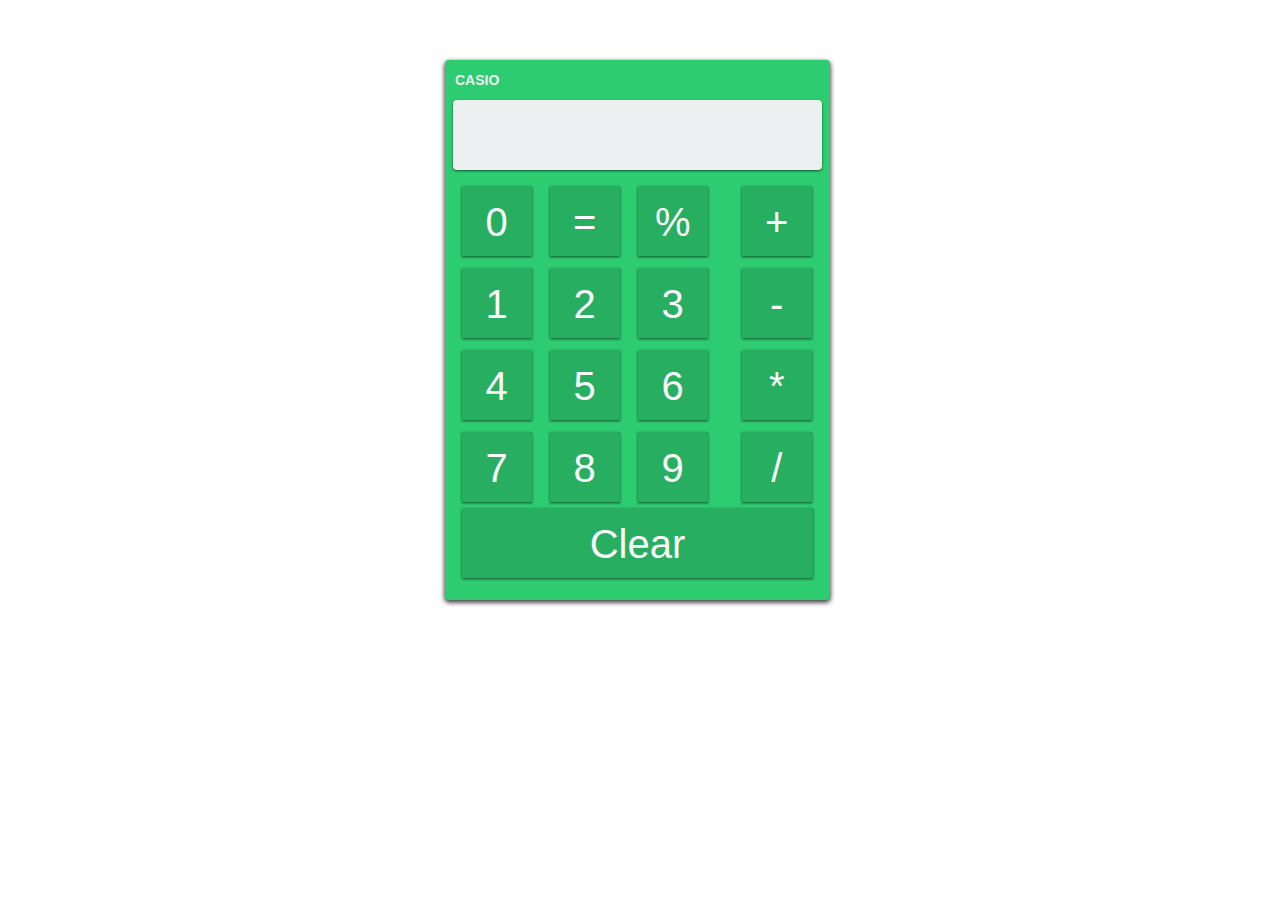
<file: ICP_2/UseCase/Calculator/index.html>
<!DOCTYPE html>
<html>

<head>
  <title>Calculator</title>
  <meta charset="utf-8">
  <meta http-equiv="X-UA-Compatible" content="IE=edge,chrome=1">
  <meta name="description" content="Demo project">
  <meta name="viewport" content="width=device-width, initial-scale=1">
  <link rel="stylesheet" href="https://maxcdn.bootstrapcdn.com/bootstrap/3.3.7/css/bootstrap.min.css" integrity="sha384-BVYiiSIFeK1dGmJRAkycuHAHRg32OmUcww7on3RYdg4Va+PmSTsz/K68vbdEjh4u" crossorigin="anonymous">
  <link rel="stylesheet" type="text/css" href="index.css">
</head>

<body>
  <div class="container">
    <div class="row">
      <div class="col-lg-4 col-lg-offset-4 calc">
        <p id="logo"> CASIO </p>
        <div class="screen">
          <p id="equation">c</p>
          <p id="number">01234</p>
        </div>
        <div class="buttons">
          <div class="button">0</div>
          <div class="button">=</div>
          <div class="button">%</div>
          <div class="button op">+</div>
          <div class="button">1</div>
          <div class="button">2</div>
          <div class="button">3</div>
          <div class="button op">-</div>
          <div class="button">4</div>
          <div class="button">5</div>
          <div class="button">6</div>
          <div class="button op">*</div>
          <div class="button">7</div>
          <div class="button">8</div>
          <div class="button">9</div>
          <div class="button op">/</div>
          <div class="button clear">Clear</div>
        </div>
      </div>
    </div>
  </div>
  </div>
  <script src="script.js"></script>
</body>

</html>
</file>
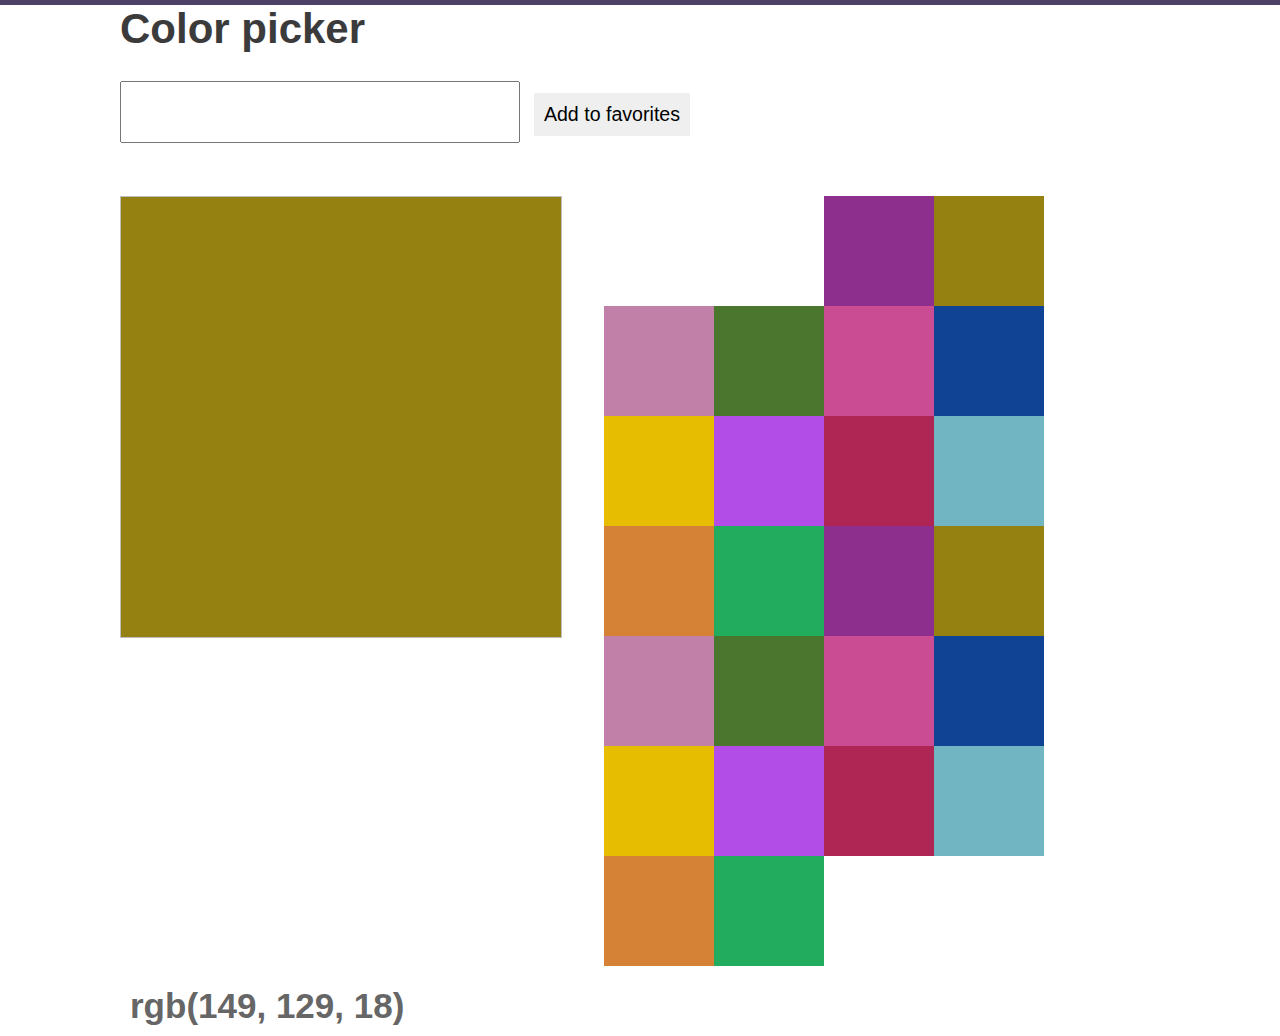
<file: ICP_3/Web_Lesson3_SourceCode/In_Class_Exercise/PickMyFavoriteColor/index.html>
<html>
  <head>
   <title>PickMyFavoriteColor</title>
    <link rel="stylesheet" href="style.css">

    <script type="text/javascript" src="jquery.js"></script>
    <script type="text/javascript" src="script.js"></script>
  </head>
  <body>

    <div id="container">
     <h1>Color picker</h1>
     <input id="color" type="text"/>
     <button id="add-to-favorite">Add to favorites</button>
     <div class="row">
       <div class="column">
         <div class="preview">
         </div>
       </div>
       <div class="column">
         <div id="colors">

         </div>
       </div>
       <br/>
      <div class="color-code"></div>
     </div>
   </div>
    <script type="text/javascript" src="jquery.js"></script>
    <script type="text/javascript" src="script.js"></script>
 </body>
</html>
</file>
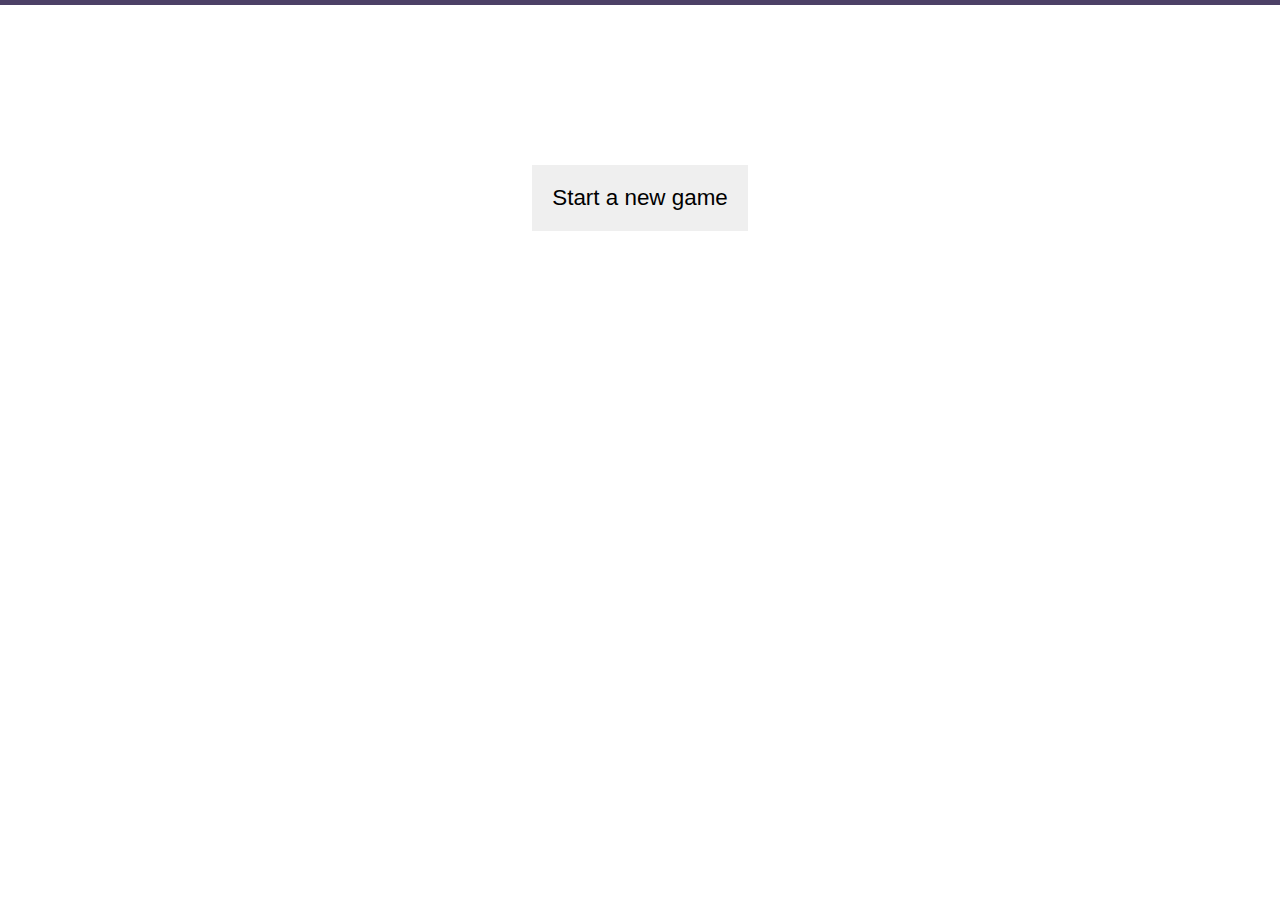
<file: ICP_3/Web_Lesson3_SourceCode/Use_Case/Hangman_with_API/index.html>
<html>
  <head>
    <link rel="stylesheet" href="style.css">
    <title>Hangman</title>
    <script type="text/javascript" src="jquery.js"></script>
    <script type="text/javascript" src="script.js"></script>
  </head>
  <body>

    <div id="container">
      <div class="board">
        <div class="hangman-word"> </div>
        <div class="remaining-guesses">
          <span class="remaining">7</span> guesses left
        </div>

        <div class="console">
          <input type="hidden" class="token"> </input>
          <input type="text" maxlength=1 class="letter"> </input>
          <button id="guess">Guess</button>
        </div>
        <div class="attempts"></div>
        <button id="new-game">Start a new game</button>
      </div>
      <br/>

    </div>

  </body>
</html>
</file>
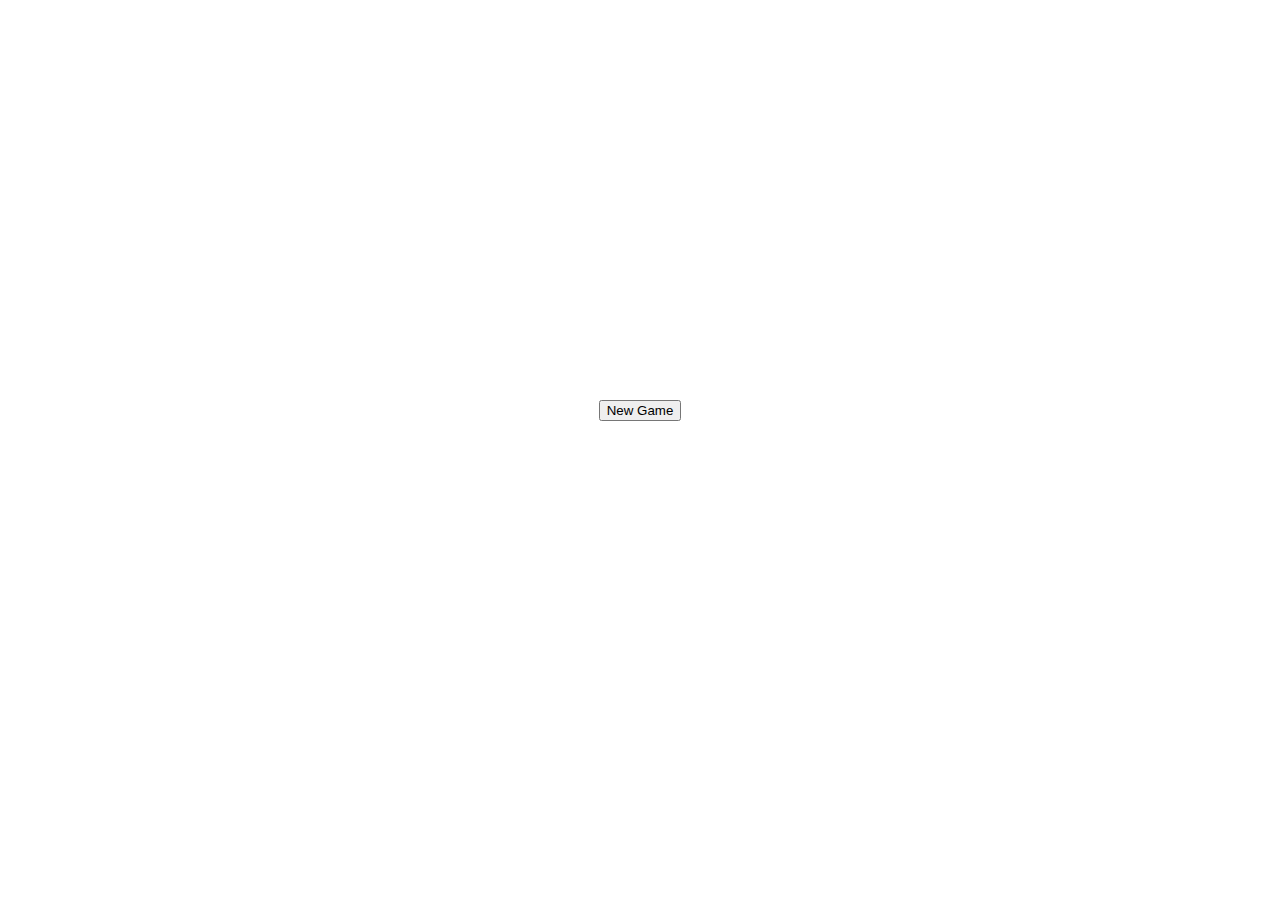
<file: ICP_3/Web_Lesson3_SourceCode/Use_Case/Hangman_With_js/index.html>
<html>
    <head>
        <link rel="stylesheet" href="hangman.css" />
        <link href='http://fonts.googleapis.com/css?family=Arvo' rel='stylesheet' type='text/css'>
        <script type="text/javascript" src="hangman.js"></script>
    </head>
    <body>
        <div id="hangm">

                <div style="height: 2em; margin-bottom: 3em;">
                    <div id="hangm_end" class="h"></div>
                </div>

                <div id="hangm_animation">
                    <div id="hangm_2" class="h pole_h"></div>
                    <div id="hangm_1" class="h pole_v"></div>

                    <div id="hangm_3" class="h rope"></div>

                    <div id="hangm_4" class="h man_head"></div>
                    <div id="hangm_5" class="h man_upper"></div>
                    <div id="hangm_6" class="h man_lower"></div>
                </div>

                <div style="height: 2em;">
                    <div id="hangm_guesses" class="h"></div>
                </div>

                <form>
                    <div class="col-sm-3">
                        <button type="button" id="btn-start" class="btn-lg btn-info" onclick="Hangman.reset(); return false;" >New Game</button>
                    </div>
                    <div id="hangm_guessbox" style="height: 8em;" class="h">
                        <div style="height: 4em;">
                            Guess the word:<div id="hangm_word"></div>
                        </div>
                        <input id="guess" onkeyup="Hangman.guess(this.value); this.value=''; return false;" type="text" placeholder="">
                    </div>

                </form>

        </div>


    </body>
</html>
</file>
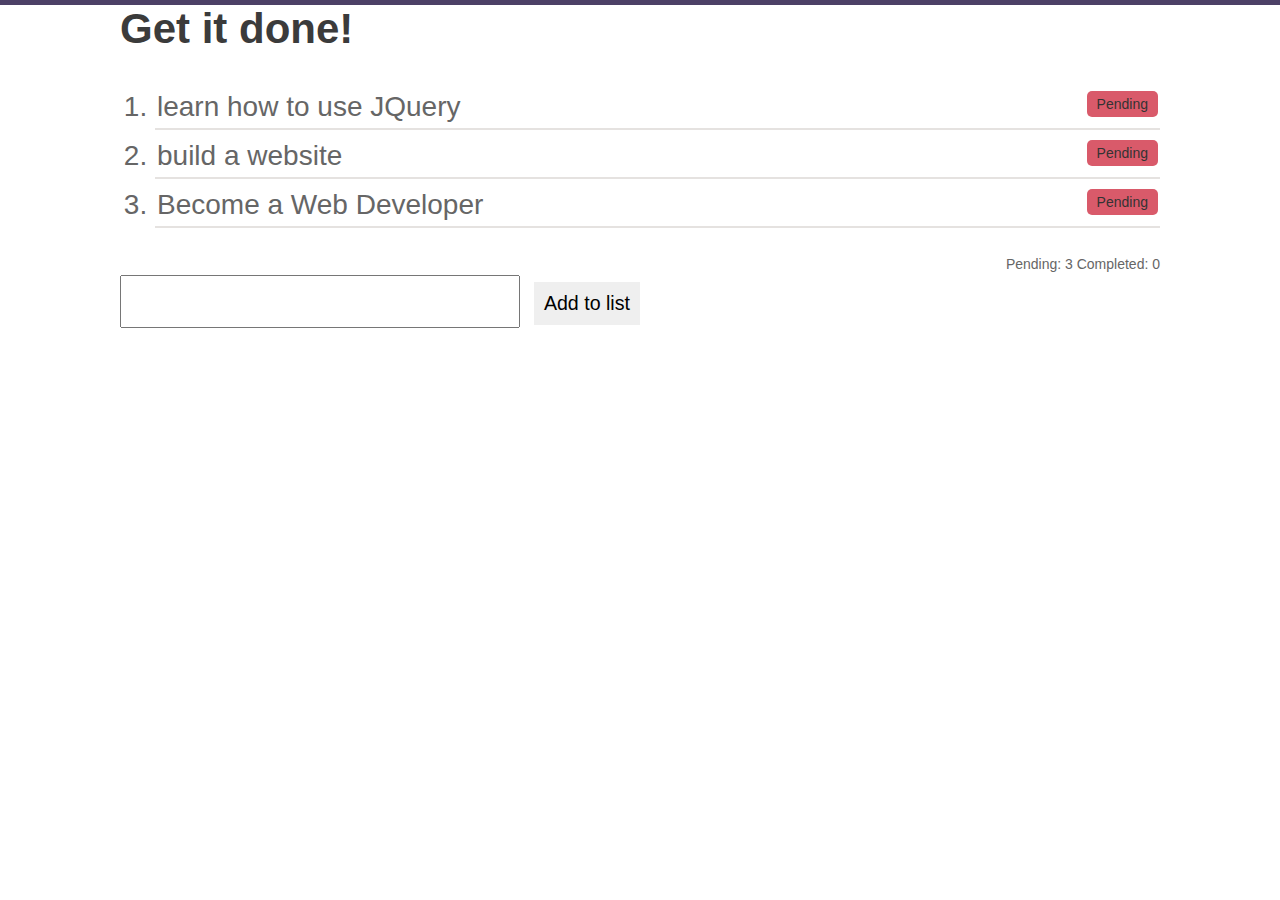
<file: ICP_3/Web_Lesson3_SourceCode/Use_Case/ToDo_List/index.html>
<html>
  <head>
   <title>ToDo List</title>
    <link rel="stylesheet" href="style.css">

    <script type="text/javascript" src="jquery.js"></script>
    <script type="text/javascript" src="script.js"></script>
  </head>
  <body>


    <div id="container">
      <h1>Get it done!</h1>
      <ol id="items">

      </ol>
      <span class="total"></span>
      <br/>
      <input type="text" id="item"/>
      <button id="add-to-list">Add to list</button>
    </div>

  </body>
</html>
</file>
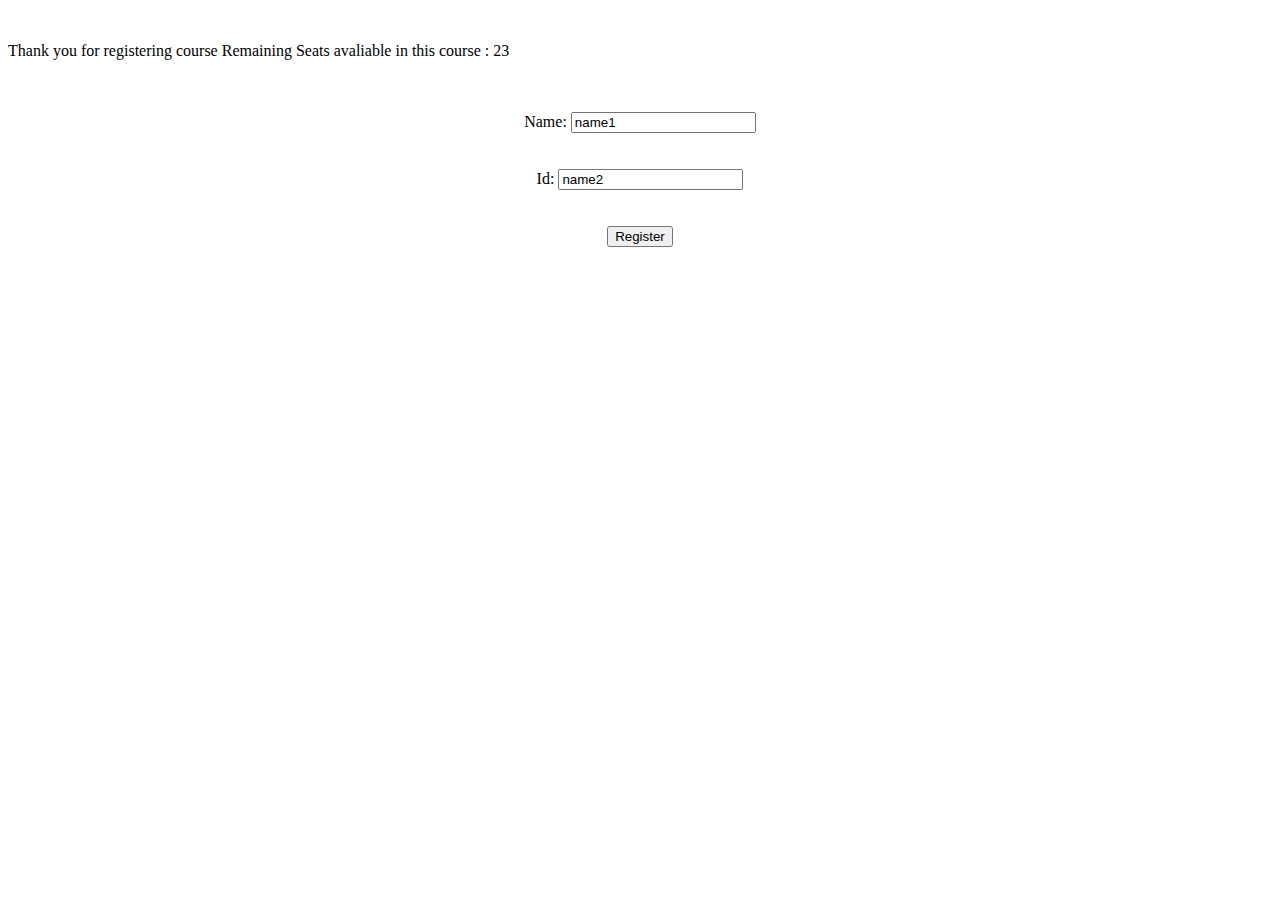
<file: lab_assignment1/Course1.html>
<HTML>
 <script type="text/javascript">
    var clicks = 24;
    function onClick() {
        clicks =clicks-1;
        document.getElementById("clicks").innerHTML = clicks;
    };
    </script>
<br>
    <p id="demo">Thank you for registering course Remaining Seats avaliable in this course : <a id="clicks">23</a></p>
<br>
<br>
   <center> Name: <input type="text" id="name1" value="name1"></center>
<br>
<br>
   <center> Id: <input type="text" id="name2" value="name2"></center>
<br>
<br>
    <center><button type="button" onClick="onClick()">Register</button></center>
</HTML>
</file>
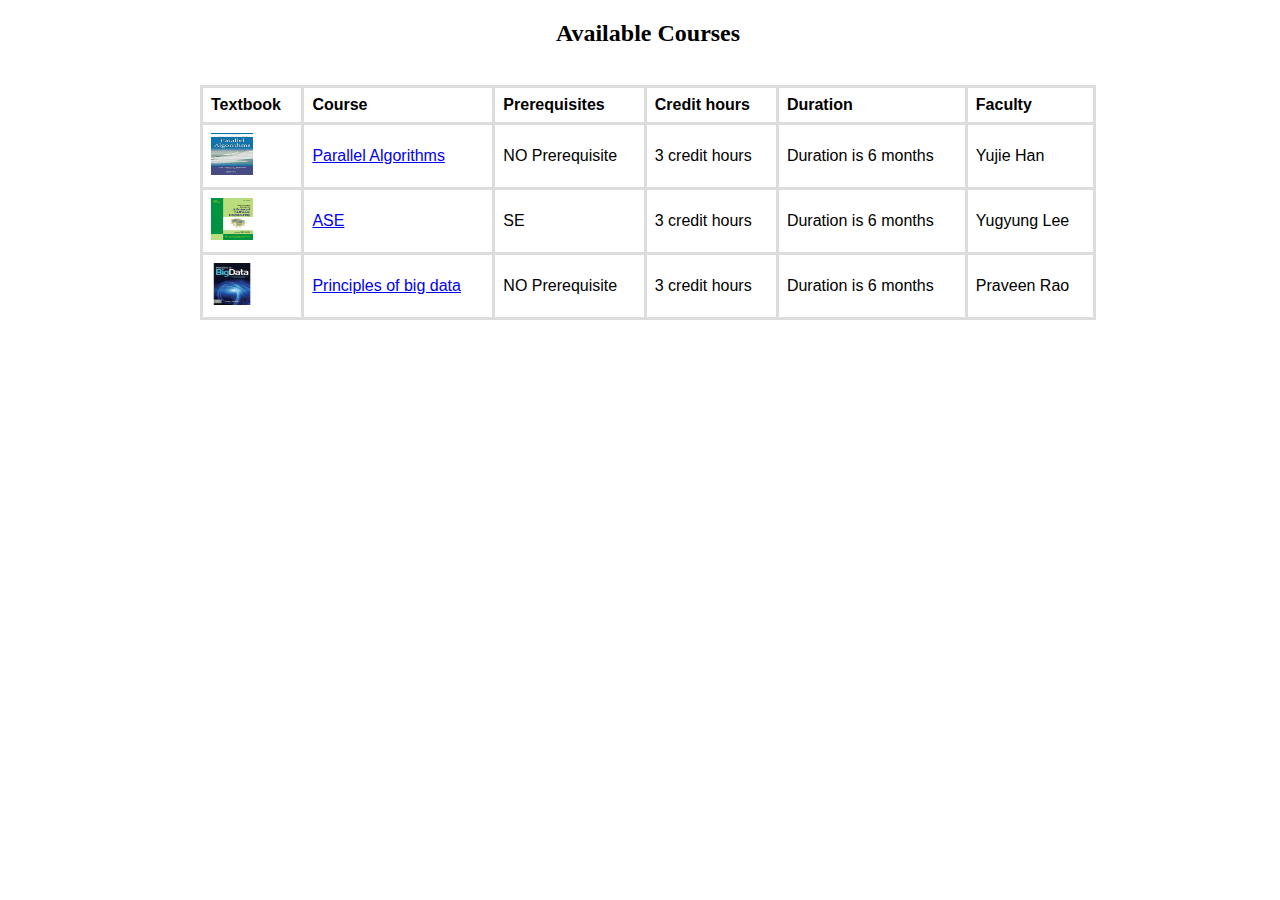
<file: lab_assignment1/Instructor.html>
<!DOCTYPE html>
<html>

<head>

<center><h2>Available Courses<h2></center>
<style>
table {
    font-family: arial, sans-serif;
    border-collapse: collapse;
    width: 70%;
    margin:0 auto;
    
}



td, th {
    border: 3px solid #dddddd;
    text-align: left;
    padding: 8px;
}
html,body{
width:100%;
}

</style>
</head>
<body background="http://treasuresofinnocence.org/wp-content/uploads/2015/08/4.New-style-light-blue-color-Background-image-www.graphiclay.blogspot.com_.jpg">

<form action="/action_page.php">

<br>
<table>
<th>Textbook</th>
<th>Course</th>
<th>Prerequisites</th>
<th>Credit hours</th>
<th>Duration</th>
<th>Faculty</th>
<tr>
<td><a href="C:/Users/Amuly/Desktop/lab_assignment1/Course1.html">
  <img src="parallel_algorithms.jpg" alt="na" style="width:42px;height:42px;border:0;">
</a></td>
<td id="td1"><a href="C:/Users/Amuly/Desktop/lab_assignment1/Course1.html" id="first">Parallel Algorithms</a> </td>
<td id="td2">NO Prerequisite</td>
<td id="td3">3 credit hours</td>
<td id="td4">Duration is 6 months</td>
<td>Yujie Han</td>
</tr>
<tr>
<td><a href="C:/Users/Amuly/Desktop/lab_assignment1/Course1.html">
  <img src="software_engineering.jpg" alt="na" style="width:42px;height:42px;border:0;">
</a></td>
<td><a href="C:/Users/Amuly/Desktop/lab_assignment1/Course1.html">ASE</a> </td>
<td>SE</td>
<td>3 credit hours</td>
<td>Duration is 6 months</td>
<td>Yugyung Lee</td>
</tr>
<tr>
<td><a href="C:/Users/Amuly/Desktop/lab_assignment1/Course1.html">
  <img src="big_data.jpg" alt="na" style="width:42px;height:42px;border:0;">
</a></td>
<td><a href="C:/Users/Amuly/Desktop/lab_assignment1/Course1.html">Principles of big data</a> </td>
<td>NO Prerequisite</td>
<td>3 credit hours</td>
<td>Duration is 6 months</td>
<td>Praveen Rao</td>
</tr>
</table>

<br>
  <br>
</form>



</body>
</html>
</file>
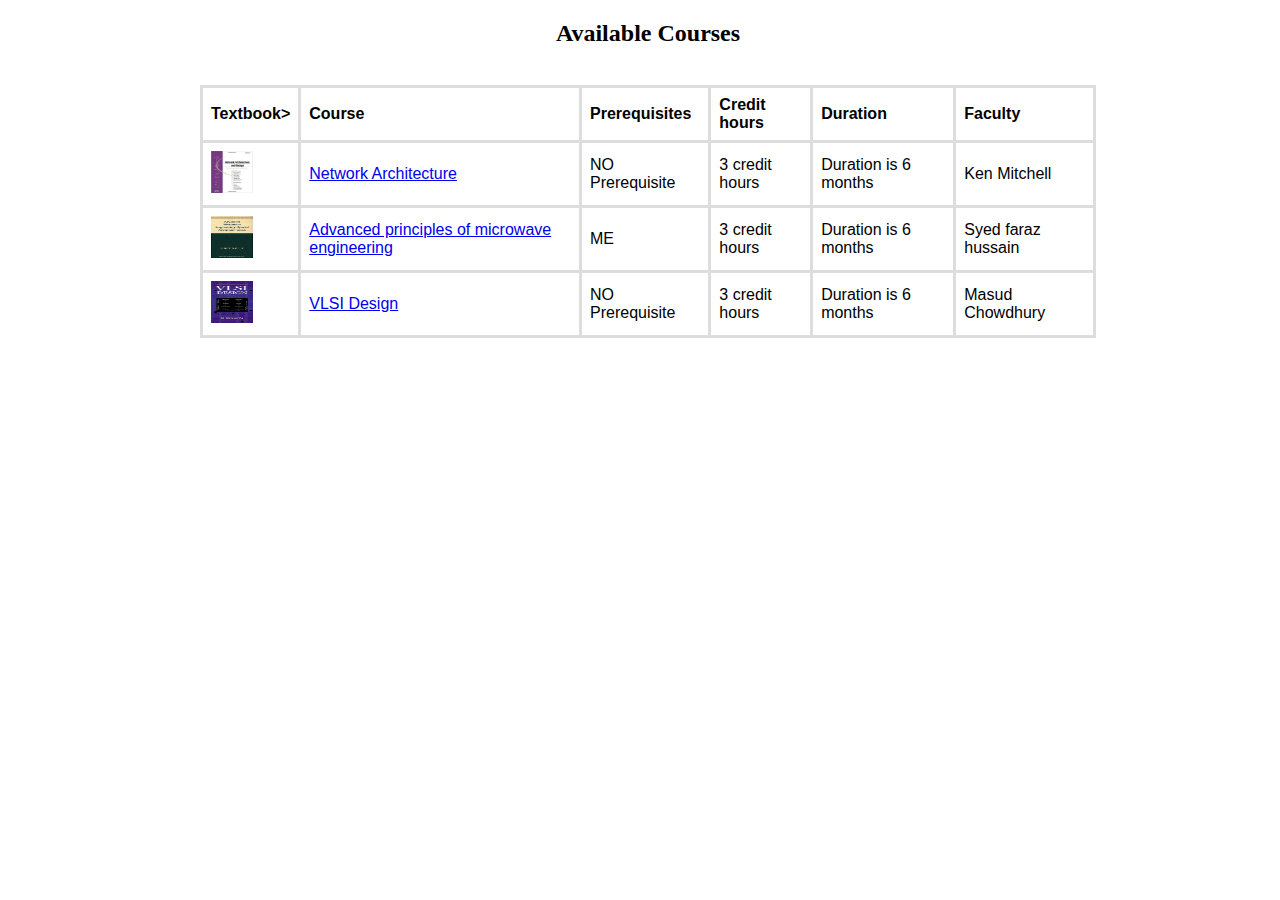
<file: lab_assignment1/professor.html>
﻿<!DOCTYPE html>
<html>

<head>

<center><h2>Available Courses<h2></center>
<style>
table {
    font-family: arial, sans-serif;
    border-collapse: collapse;
    width: 70%;
    margin:0 auto;
    
}



td, th {
    border: 3px solid #dddddd;
    text-align: left;
    padding: 8px;
}
html,body{
width:100%;
}

</style>
</head>
<body background="http://treasuresofinnocence.org/wp-content/uploads/2015/08/4.New-style-light-blue-color-Background-image-www.graphiclay.blogspot.com_.jpg">

<form action="/action_page.php">

<br>
<table>
<th>Textbook>
<th>Course</th>
<th>Prerequisites</th>
<th>Credit hours</th>
<th>Duration</th>
<th>Faculty</th>
<tr>
<td><a href="C:/Users/Amuly/Desktop/lab_assignment1/Course1.html">
  <img src="network_architecture.jpg" alt="na" style="width:42px;height:42px;border:0;">
</a></td>
<td id="td1"><a href="C:/Users/Amuly/Desktop/lab_assignment1/Course1.html" id="first">Network Architecture</a> </td>
<td id="td2">NO Prerequisite</td>
<td id="td3">3 credit hours</td>
<td id="td4">Duration is 6 months</td>
<td>Ken Mitchell</td>
</tr>
<tr>
<td><a href="C:/Users/Amuly/Desktop/lab_assignment1/Course1.html">
  <img src="advanced_microwave.jpg" alt="microwave" style="width:42px;height:42px;border:0;">
</a></td>
<td><a href="C:/Users/Amuly/Desktop/lab_assignment1/Course1.html" id="first">Advanced principles of microwave engineering</a> </td>
<td>ME</td>
<td>3 credit hours</td>
<td>Duration is 6 months</td>
<td>Syed faraz hussain</td>
</tr>
<tr>
<td><a href="C:/Users/Amuly/Desktop/lab_assignment1/Course1.html">
  <img src="vlsi_design.jpg" alt="vlsi" style="width:42px;height:42px;border:0;">
</a></td>
<td><a href="C:/Users/Amuly/Desktop/lab_assignment1/Course1.html" id="first">VLSI Design</a> </td>
<td>NO Prerequisite</td>
<td>3 credit hours</td>
<td>Duration is 6 months</td>
<td>Masud Chowdhury</td>
</tr>
</table>

<br>
  <br>
</form>
</file>
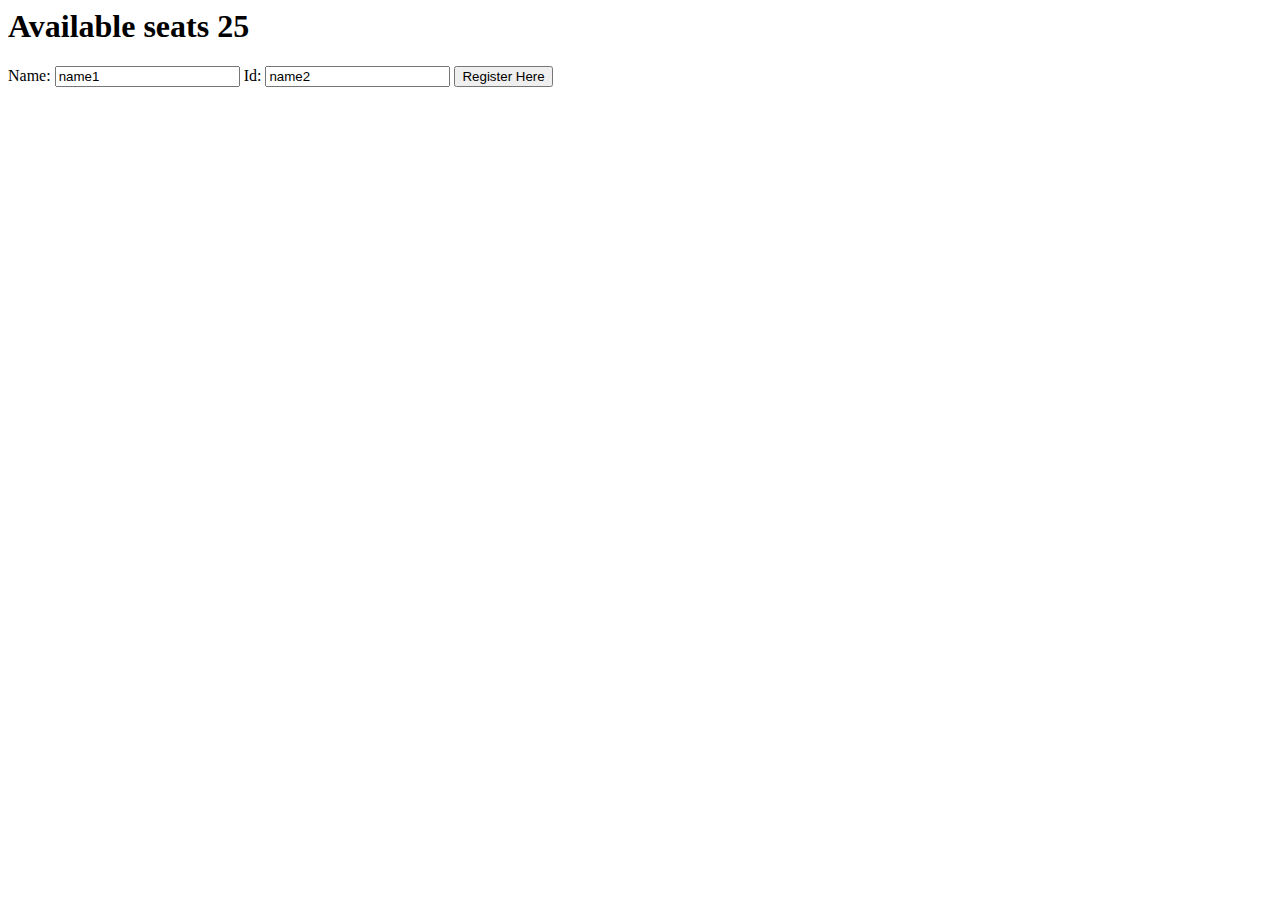
<file: lab_assignment1/ref.html>
<HTML>
<script type="text/javascript">
	 document.getElementById("registerbtn").onclick = function ()  
           {
               // var counter = 25;
              //  counter=counter-1;
              //document.getElementById("avlseats").innerHTML=counter;
	      alert ("counter");
           };
</script>
<body>

<h1>Available seats  <label id="avlseats" > 25</label> </h1> 
Name: <input type="text" id="name1" value="name1">
Id: <input type="text" id="name2" value="name2">
<button id="registerbtn" Value="Register Here" >Register Here</button>

</body>
</HTML>
</file>
<file: ICP_2/UseCase/Calculator/index.css>
.calc {
  width: 385px;
  height: 540px;
  background: #2ecc71;
  margin-top: 60px;
  padding: 0;
  border-radius: 4px;
  box-shadow: 0 2px 5px rgba(0, 0, 0, 0.52), 0 2px 5px rgba(0, 0, 0, 0.54);
  *zoom: 1;
}
.calc #logo {
  text-align: left;
  margin: 10px;
  font-weight: 600;
  color: #eee;
}
.calc .screen {
  width: 96%;
  height: 70px;
  background: #ecf0f1;
  margin: 10px auto;
  border-radius: 4px;
  box-shadow: 0 1px 3px rgba(0, 0, 0, 0.32), 0 1px 2px rgba(0, 0, 0, 0.34);
}
.calc .screen p {
  font-size: 20px;
  color: #555;
  text-align: right;
  margin-right: 10px;
}
.calc .screen #equation {
  font-size: 15px;
}
.calc .screen #number {
  font-size: 25px;
}
.calc .buttons {
  width: 96%;
  height: 400px;
  margin: 10px auto;
  border-radius: 4px;
}
.calc .buttons .button {
  background: #27ae60;
  float: left;
  margin: 6px 9px;
  height: 70px;
  width: 70px;
  box-shadow: 0 1px 3px rgba(0, 0, 0, 0.32), 0 1px 2px rgba(0, 0, 0, 0.34);
  font-size: 40px;
  font-weight: 400;
  color: #f9f9f9;
  text-align: center;
  padding-top: 8px;
}
.calc .buttons .button:hover {
  box-shadow: 0 1px 1px rgba(0, 0, 0, 0.12), 0 1px 1px rgba(0, 0, 0, 0.24);
  cursor: pointer;
}
.calc .buttons .op {
  margin-left: 25px;
}
.calc .buttons .clear {
  float: none;
  clear: both;
  width: 95%;
  margin: 0 auto;
}
</file>
<file: ICP_3/Web_Lesson3_SourceCode/In_Class_Exercise/PickMyFavoriteColor/style.css>
body {
  font-family: Helvetica, Arial, sans-serif;
  border-top: 5px solid #4c4066;
  margin: 0px auto;
  font-size: 14px;
  color: #666666;
}

a {
  text-decoration: none;
}

header {
  text-align: center;
  background-color: #fdfdfd;
  border-bottom: 1px solid #e5e2e0;
}

button {
  padding: 10px;
  margin: 10px;
  border: none;
  font-size: 1.4em;
}

#logo {
  position: relative;
  top: -2px;
}

h1 {
  color: #3b3b3b;
  font-size: 3em;
}

#container {
  width: 1040px;
  margin: 0px auto;
  min-height: 750px;
}

input[type='text'] {
  height: 2.2em;
  font-size: 2em;
  width: 400px;
  padding: 5px;
}

input[type='text']:before {
  content: "Joe's Task:";
}

.row {
  margin-top: 50px;
  height: 100px;
}

.row .column {
  display: inline-block;
  vertical-align: top;
  width: 480px;
}

#colors .item {
  display: inline-block;
  padding: 10px;
  height: 90px;
  width: 90px;
  color: white;
  font-size: 0.7em;
  text-transform: uppercase;
  font-weight: bold;
}

.prefix {
  font-size: 3em;
  color: black;
  padding-bottom: 2px;
  padding-right: 10px;
}

.preview {
  height: 400px;
  width: 400px;
  padding: 20px;
  border: 1px solid #bebebe;
  font-size: 1.4em;
  color: white;
  font-weight: bold;
  text-transform: uppercase;
}

.color-code {
  padding: 10px;
  margin-top: 10px;
  font-size: 2.5em;
  display: inline-block;
  font-weight: bold;
}

footer {
  padding-bottom: 10px;
  border-bottom: 5px solid #4c4066;
  position: absolute;
  width: 100%;
}

footer #content {
  width: 1040px;
  margin: 0px auto;
}
</file>
<file: ICP_3/Web_Lesson3_SourceCode/Use_Case/Hangman_with_API/style.css>
body {
  font-family: Helvetica, Arial, sans-serif;
  border-top: 5px solid #4c4066;
  margin: 0px auto;
  font-size: 14px;
  color: #666666;
  font-size: 16px;
}

header {
  text-align: center;
  background-color: #fdfdfd;
  border-bottom: 1px solid #e5e2e0;
}

#logo {
  position: relative;
  top: -2px;
}

input.error {
  border: 2px solid #da5754;
}

span.error {
  color: #da5754;
}

.remaining-guesses {
  padding-top: 30px;
  font-size: 1.5em;
}

#container {
  width: 1040px;
  margin: 0px auto;
  margin-top: 100px;
  min-height: 750px;
}

input[type='text'] {
  height: 2.2em;
  font-size: 2em;
  width: 80px;
  text-align: center;
  padding: 5px;
}

button {
  padding: 10px;
  margin: 10px;
  border: none;
  font-size: 1.4em;
}

.correct {
  color: '#08a932';
}

.wrong {
  color: #da5754;
}

.attempts {
  font-size: 2em;
  margin-top: 50px;
  min-height: 50px;
}

#new-game {
  padding: 20px;
  margin-top: 10px;
  text-decoration: none;
}

.attempts span:not(:last-child):after {
  color: black;
  content: ", ";
}

.console {
  width: 200px;
  margin: 100px auto 50px;
}

.hangman-word {
  text-align: center;
  font-size: 2.5em;
  letter-spacing: 0.1em;
  font-family: "Lucida Console", Monaco, monospace;
  font-weight: bold;
  color: #b5b5b5;
}

.board {
  margin: 20px;
  text-align: center;
}

footer {
  padding-bottom: 10px;
  border-bottom: 5px solid #4c4066;
  position: absolute;
  width: 100%;
}

footer #content {
  width: 1040px;
  margin: 0px auto;
}
</file>
<file: ICP_3/Web_Lesson3_SourceCode/Use_Case/Hangman_With_js/hangman.css>
html,body { 
    font-size: 1.2em;
    font-family: 'Arvo', serif;
     text-align: center;
}

#hangm_gameover, #hangm_victory {
    font-size: 2em;
}

section#hangman {
    height: 30.5em;
    overflow: hidden;
}

#hangm {
    text-align: center;
}

.h {
    opacity: 0;
}

#hangm_animation {
    height: 10em;
    margin: 0 auto;
    width: 11em;
}

#hangm_word, 
#hangm_guesses {
    letter-spacing: 1em;
}

.man_head {
	border-radius: 50%;
	width: 40px;
	height: 40px; 
    background-color: #FFCC99;
    position: relative;
    bottom: 150px;
    left: 112px;
	/* width and height can be anything, as long as they're equal */
}

.man_upper {
    background: #000066;
    width: 40px;
    height: 50px;
    position: relative;
    left: 112px;
    bottom: 150px;
}

.man_lower {
    background: #330099;
    width: 30px;
    height: 30px;
    position: relative;
    left: 117px;
    bottom: 150px;
}

.pole_h {
    background: #000;
    width: 100px;
    height: 8px;
    position: relative;
    left: 46px;
}

.pole_v {
    width: 8px;
    height: 150px;
    background: #000;
    left: 46px;
    position: relative;
}

.pole_b {
    border-color: transparent transparent #000000 transparent;
    border-width: 0 50px 50px 50px;
    border-style: solid;
    width: 0;
    height: 0;
    bottom: 10px;
    position: relative;
}

.rope {
    width: 6px;
    height: 40px;
    background-color: #996633;
    position: relative;
    bottom: 150px;
    left: 130px;
}
</file>
<file: ICP_3/Web_Lesson3_SourceCode/Use_Case/ToDo_List/style.css>
body {
  font-family: Helvetica, Arial, sans-serif;
  border-top: 5px solid #4c4066;
  margin: 0px auto;
  font-size: 14px;
  color: #666666;
}

a {
  text-decoration: none;
}

header {
  text-align: center;
  background-color: #fdfdfd;
  border-bottom: 1px solid #e5e2e0;
}

#logo {
  position: relative;
  top: -2px;
}

h1 {
  color: #3b3b3b;
  font-size: 3em;
}

#container {
  width: 1040px;
  margin: 0px auto;
  min-height: 750px;
}

button {
  padding: 10px;
  margin: 10px;
  border: none;
  font-size: 1.4em;
}

input[type='text'] {
  height: 1.9em;
  font-size: 2em;
  width: 400px;
  padding: 5px;
}

ol#items {
  padding-left: 10px;
  margin-left: 25px;
  font-size: 2em;
}

ol#items li {
  padding: 10px 2px 5px;
  border-bottom: 2px solid #E5E2E0;
}

.label {
  padding: 5px 10px;
  border-radius: 5px;
  color: #333333;
  font-size: 0.5em;
  float: right;
}

.label.pending {
  background-color: #d95a6a;
}

.label.success {
  background-color: #2a8930;
}

.total {
  float: right;
}

.completed {
  text-decoration: line-through;
}

footer {
  padding-bottom: 10px;
  border-bottom: 5px solid #4c4066;
  position: absolute;
  width: 100%;
}

footer #content {
  width: 1040px;
  margin: 0px auto;
}
</file>
